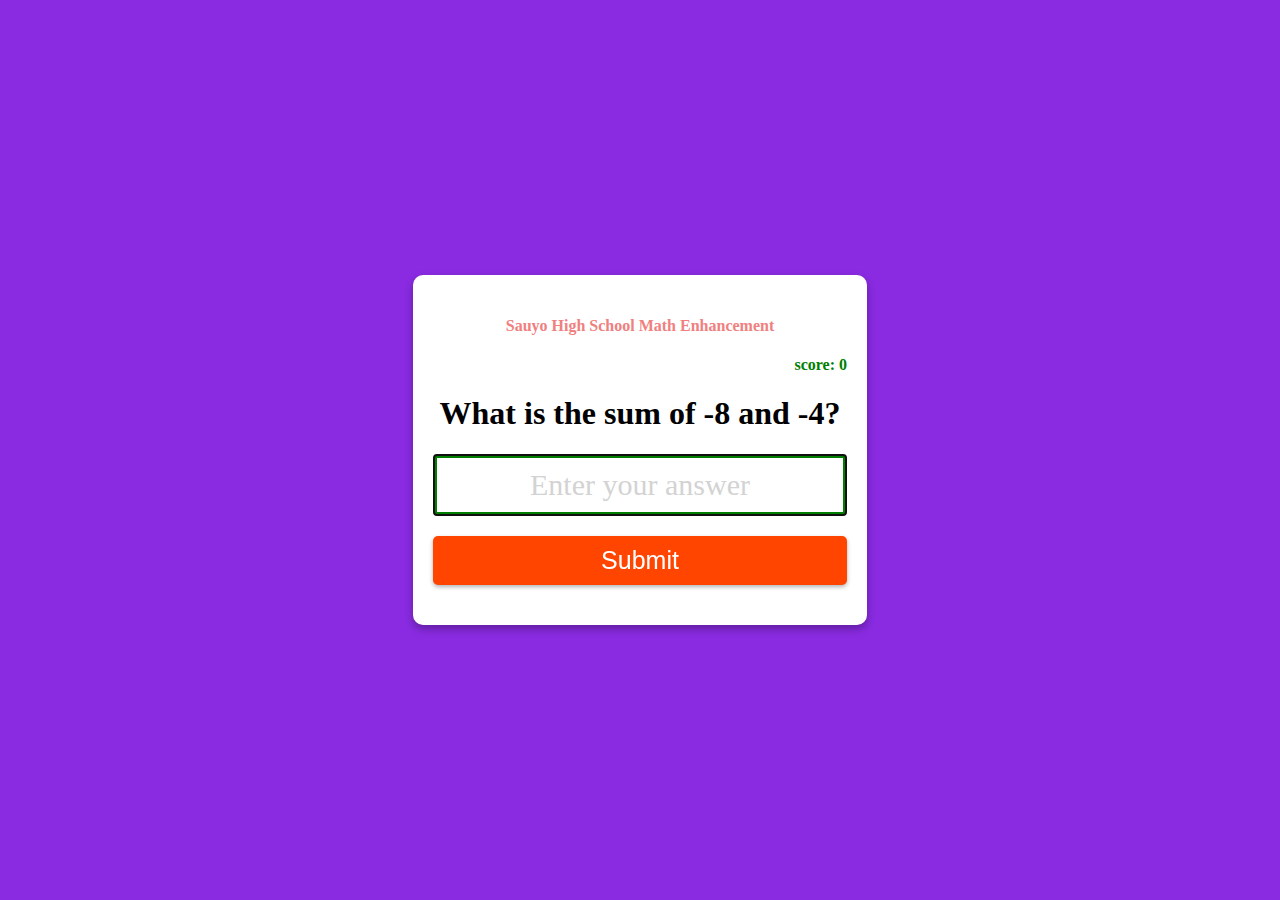
<file: addition app/index.html>
<!DOCTYPE html>
<html lang="en">
<head>
  <meta charset="UTF-8">
  <meta http-equiv="X-UA-Compatible" content="IE=edge">
  <meta name="viewport" content="width=device-width, initial-scale=1.0">
  <title>Addition App</title>
  <link rel="stylesheet" href="style.css">
</head>
<body>
  <form class="form" id="form">
    <h4 class="program">Sauyo High School Math Enhancement</h4>
    <h4 class="score" id="score">
      score: 0
    </h4>
    <h1 id="question"> 
      What is the sum of 2 and 3?
    </h1>
    <input type="text" class="input" id="input" placeholder="Enter your answer" autofocus autocomplete="off">
    <button type="submit" class="btn">Submit</button>
  </form>
  <script src="index.js"></script>
</body>
</html>
</file>
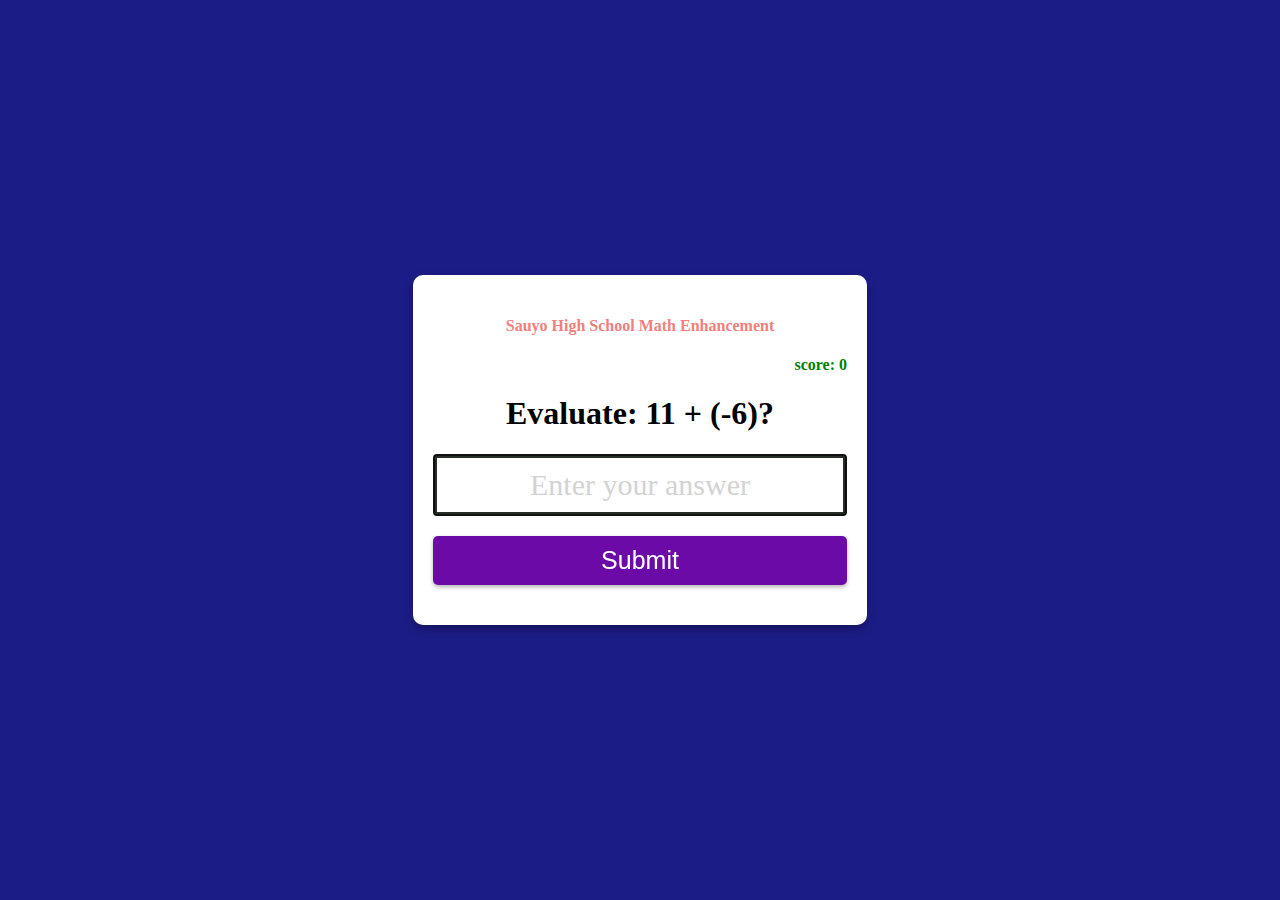
<file: integer addition app/index.html>
<!DOCTYPE html>
<html lang="en">
<head>
  <meta charset="UTF-8">
  <meta http-equiv="X-UA-Compatible" content="IE=edge">
  <meta name="viewport" content="width=device-width, initial-scale=1.0">
  <title>Integer Addition App</title>
  <link rel="stylesheet" href="style.css">
</head>
<body>
  <form class="form" id="form">
    <h4 class="program">Sauyo High School Math Enhancement</h4>
    <h4 class="score" id="score">
      score: 0
    </h4>
    <h1 id="question"> 
      Evaluate: 
    </h1>
    <input type="text" class="input" id="input" placeholder="Enter your answer" autofocus autocomplete="off">
    <button type="submit" class="btn">Submit</button>
  </form>
  <script src="index.js"></script>
</body>
</html>
</file>
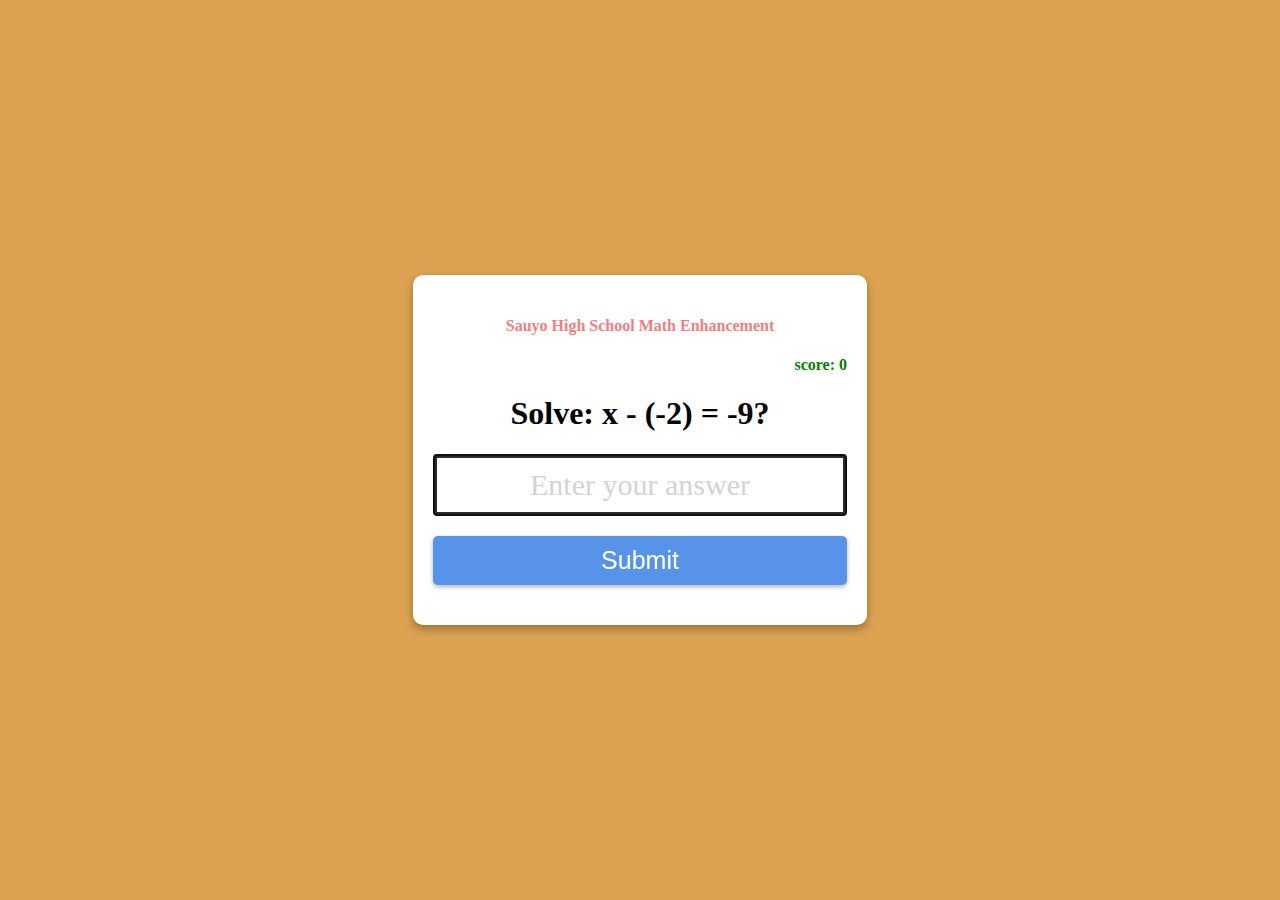
<file: linear equation app/index.html>
<!DOCTYPE html>
<html lang="en">
<head>
  <meta charset="UTF-8">
  <meta http-equiv="X-UA-Compatible" content="IE=edge">
  <meta name="viewport" content="width=device-width, initial-scale=1.0">
  <title>Integer Addition App</title>
  <link rel="stylesheet" href="style.css">
</head>
<body>
  <form class="form" id="form">
    <h4 class="program">Sauyo High School Math Enhancement</h4>
    <h4 class="score" id="score">
      score: 0
    </h4>
    <h1 id="question"> 
      Solve the equation: 
    </h1>
    <input type="text" class="input" id="input" placeholder="Enter your answer" autofocus autocomplete="off">
    <button type="submit" class="btn">Submit</button>
  </form>
  <script src="index.js"></script>
</body>
</html>
</file>
<file: addition app/style.css>
body {
  margin: 0;
  display: flex;
  justify-content: center;
  height: 100vh;
  align-items: center;
  text-align: center;
  background-color: blueviolet;
  font-family: cursive;
}

.form {
  background-color: white;
  padding: 20px;
  box-shadow: 0 4px 8px rgba(0,0,0,0.3);
  border-radius: 10px;
  margin: 5px;
}

.input {
  display: block;
  width: 100%;
  box-sizing: border-box;
  font-size: 30px;
  text-align: center;
  padding: 10px;
  border: solid 4px green;
  color: green;
}

.input::placeholder {
  color: lightgray;
  font-family: cursive;
}

.btn {
  background-color: orangered;
  color: white;
  border: none;
  display: block;
  width: 100%;
  padding: 10px;
  font-size: 25px;
  margin: 20px 0;
  border-radius: 5px;
  box-shadow: 0 2px 4px rgba(0,0,0,0.3);
  cursor: pointer;
}

.btn:hover {
  filter: brightness(0.9);
}

.score {
  color: green;
  text-align: right;
}

.program {
  color: lightcoral;
}
</file>
<file: integer addition app/style.css>
body {
  margin: 0;
  display: flex;
  justify-content: center;
  height: 100vh;
  align-items: center;
  text-align: center;
  background-color: rgb(28, 28, 135);
  font-family: cursive;
}

.form {
  background-color: white;
  padding: 20px;
  box-shadow: 0 4px 8px rgba(0,0,0,0.3);
  border-radius: 10px;
  margin: 5px;
}

.input {
  display: block;
  width: 100%;
  box-sizing: border-box;
  font-size: 30px;
  text-align: center;
  padding: 10px;
  border: solid 4px rgb(39, 46, 39);
  color: green;
}

.input::placeholder {
  color: lightgray;
  font-family: cursive;
}

.btn {
  background-color: rgb(108, 10, 168);
  color: white;
  border: none;
  display: block;
  width: 100%;
  padding: 10px;
  font-size: 25px;
  margin: 20px 0;
  border-radius: 5px;
  box-shadow: 0 2px 4px rgba(0,0,0,0.3);
  cursor: pointer;
}

.btn:hover {
  filter: brightness(0.9);
}

.score {
  color: green;
  text-align: right;
}

.program {
  color: lightcoral;
}
</file>
<file: linear equation app/style.css>
body {
  margin: 0;
  display: flex;
  justify-content: center;
  height: 100vh;
  align-items: center;
  text-align: center;
  background-color: rgb(220, 162, 81);
  font-family: cursive;
}

.form {
  background-color: white;
  padding: 20px;
  box-shadow: 0 4px 8px rgba(0,0,0,0.3);
  border-radius: 10px;
  margin: 5px;
}

.input {
  display: block;
  width: 100%;
  box-sizing: border-box;
  font-size: 30px;
  text-align: center;
  padding: 10px;
  border: solid 4px rgb(39, 46, 39);
  color: green;
}

.input::placeholder {
  color: lightgray;
  font-family: cursive;
}

.btn {
  background-color: rgb(87, 148, 233);
  color: white;
  border: none;
  display: block;
  width: 100%;
  padding: 10px;
  font-size: 25px;
  margin: 20px 0;
  border-radius: 5px;
  box-shadow: 0 2px 4px rgba(0,0,0,0.3);
  cursor: pointer;
}

.btn:hover {
  filter: brightness(0.9);
}

.score {
  color: green;
  text-align: right;
}

.program {
  color: lightcoral;
}
</file>
